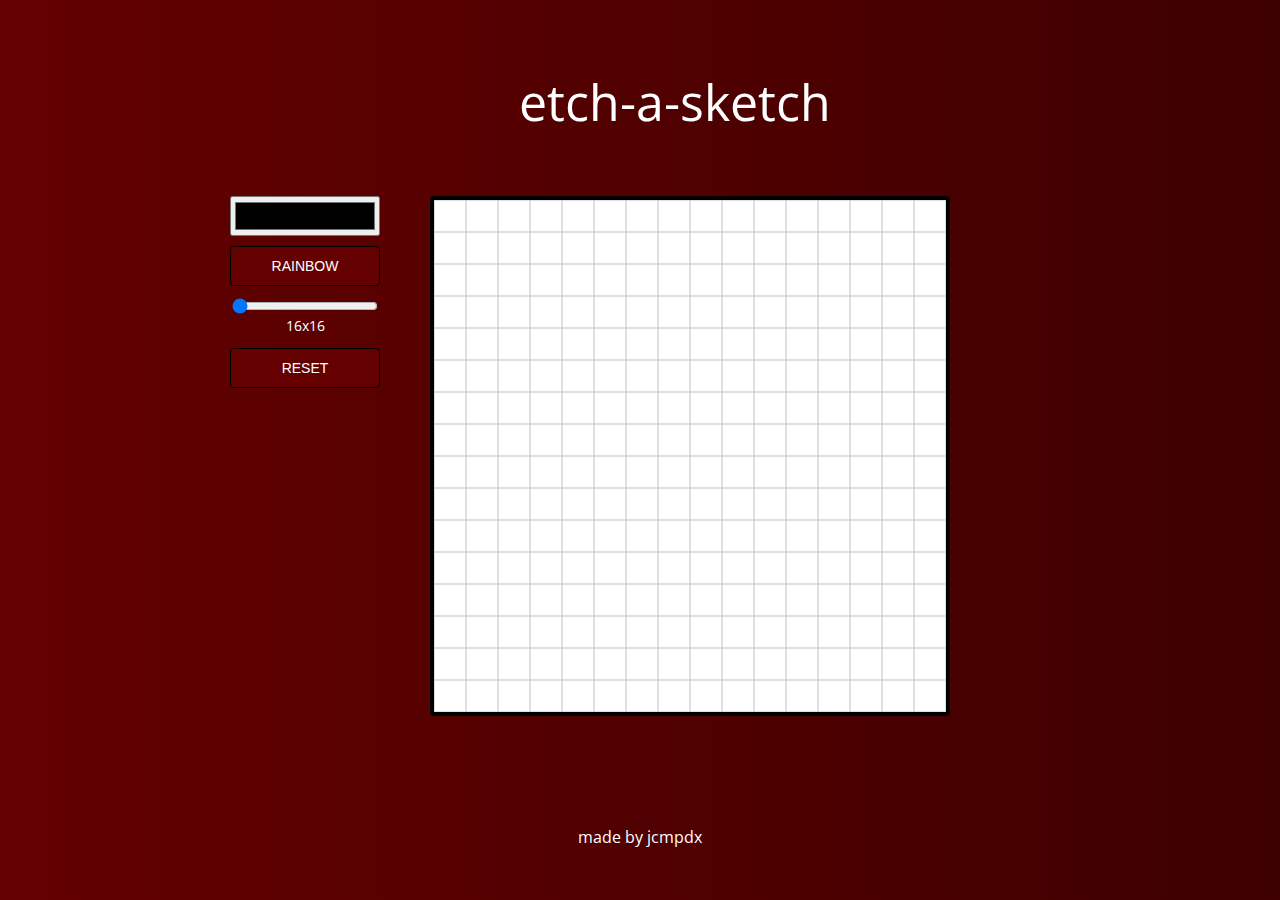
<file: index.html>
<!DOCTYPE html>
<html lang="en">
<head>
    <meta charset="UTF-8">
    <meta http-equiv="X-UA-Compatible" content="IE=edge">
    <meta name="viewport" content="width=device-width, initial-scale=1.0">
    <title>Etch-a-Skeeeetch</title>
    <link rel="stylesheet" href="./style.css">
</head>
<body>
    <div class="header">
        <span id="title">etch-a-sketch</span>
    </div>
    <div class="mainbody">
        <div class="controlpanel">
            <div class="colorbar">
                <input type="color" id="colorpicker" value="#000000">
            </div>
            <button id="rainbowbtn">RAINBOW</button>
            <div class="slidercontainer">
                <input type="range" id="inputslider" min="1" max="3" value="1" steps="3">
                <div id="slidertext">16x16</div>
            </div>
            <button id="resetBtn">RESET</button>
        </div>
        <div class="gridcontainer">

        </div>
    </div>
    <div class="footer">
        <span><a href="https://github.com/jcmpdx/etch-a-sketch" target="_blank">made by jcmpdx</a></span>
    </div>
</body>
<script src="./script.js"></script>
</html>
</file>
<file: style.css>
@import url('https://fonts.googleapis.com/css2?family=Open+Sans&display=swap');

body {
    font-family: 'Open Sans', sans-serif;
    color: white;
    background-color: rgb(34, 34, 34);
    display: flex;
    flex-direction: column;
    background: linear-gradient(-270deg, #640000, #310000, #222222, #424242);
    background-size: 400% 400%;
    animation: gradient 18s ease infinite;
}
@keyframes gradient {
    0% {
        background-position: 0% 50%;
    }
    50% {
        background-position: 100% 50%;
    }
    100% {
        background-position: 0% 50%;
    }
}
.header {
    margin: 60px 0 60px 69px;
    text-align: center;
    font-size: 50px;
}
.mainbody {
    min-height: 70vh;
    display: flex;
    justify-content: center;
    gap: 50px;
    margin-right: 100px;
}
.controlpanel{
    display: flex;
    flex-direction: column;
    gap: 10px;
    width: 150px;
}
.controlpanel button {
    background-color: #640000;
    border: solid 1px rgb(0, 0, 0);
    border-radius: 4px;
    color: white;
    height: 40px;
    width: auto;
    text-align: center;
    text-decoration: none;
    font-size: 14px;
    cursor: pointer;
}
.colorbar{
    display: flex;
    justify-content: space-between;
    gap: 8px;
}

#colorpicker {
    width: 150px;
    height: 40px;
}
.slidercontainer {
    height: 40px;
    display: flex;
    flex-direction: column;
    text-align: center;
    margin: 0 0 2px 0;
}
#slider {
    height: 66%;
    background-color: rgb(0, 0, 0);
}
#slidertext {
    font-size: 14px;
}
.gridcontainer{
    background-color: rgb(255, 255, 255);
    width: 512px;
    height: 512px;
    min-width: 512px;
    border: solid 4px black;
    border-radius: 4px;
    display: flex;
    flex-wrap: wrap;
    align-content: flex-start;
}
.footer {
    width: 100%;
    text-align: center;   
}
a {
    text-decoration: none;
    color: white;
}
</file>
